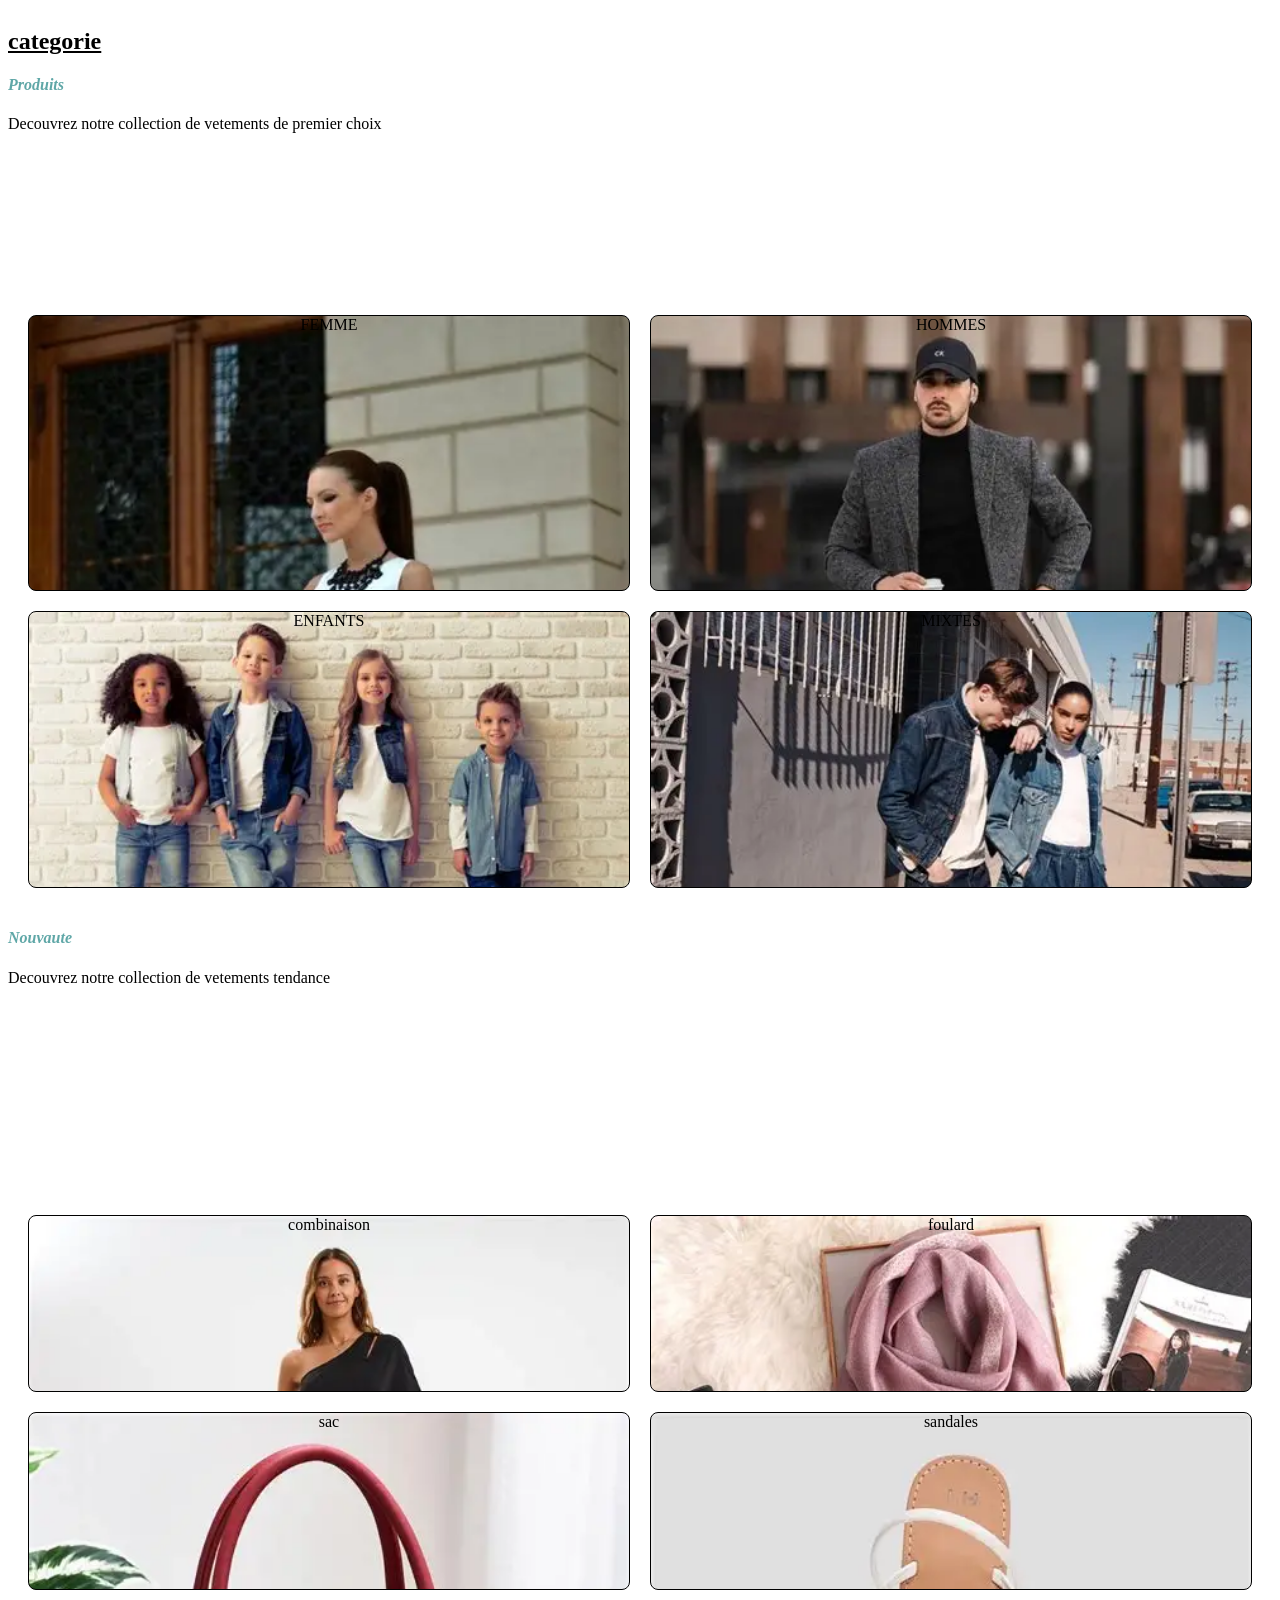
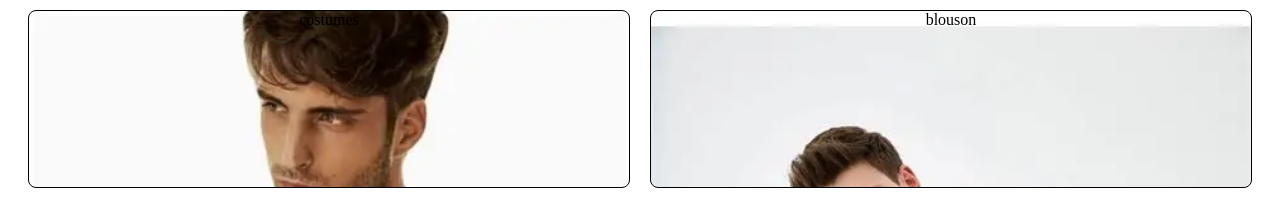
<file: categorie/index.html>
<!DOCTYPE html>
<html lang="en">
<head>
    <meta charset="UTF-8">
    <meta name="viewport" content="width=device-width, initial-scale=1.0">
    <title>LUNARAH</title>
    <link rel="stylesheet" href="style.css">
</head>
<body>
    <section>
        <section id="categorie1">
            <div class="titre">
                <h2><u>categorie</u></h2>
                <article>
                  <h1><em>Produits</em></h1>
                  <p>Decouvrez notre collection de vetements de premier choix</p>
                </article>
            </div>
            <div class="article">
                <div class="sexes fem">
                   <a href="femme">FEMME</a>
                </div>
                <div class="sexes hom">
                   <a href="hommes">HOMMES</a>
                </div>
                <div class="sexes enf">
                   <a href="enfants">ENFANTS</a>
                </div>
                <div class="sexes mix">
                   <a href="mixtes">MIXTES</a>
                </div>
            </div>
        </section>
        <section id="nouveau">
            <div class="titre">
                <article>
                  <h1><em>Nouvaute</em></h1>
                  <p>Decouvrez notre collection de vetements tendance</p>
                </article>
            </div>
            <div class="article">
                <div class="articles combi">
                   <a href="combinaison">combinaison</a>
                </div>
                <div class="articles foulard">
                   <a href="foulard">foulard</a>
                </div>
                <div class="articles sac">
                   <a href="sac">sac</a>
                </div>
                <div class="articles sandales">
                   <a href="sandales">sandales</a>
                </div>
                <div class="articles costumes">
                   <a href="costumes">costumes</a>
                </div>
                <div class="articles blouson">
                   <a href="blouson">blouson</a>
                </div>
            </div>
        </section>
    </section>
</body>
</html>
</file>
<file: categorie/style.css>
body{

}
em{
    color: rgb(95, 167, 167);
}
#categorie1{
    height: 100vh;
    display: flex;
    flex-direction: column;
}
#nouveau{
    height: 100vh;
    display: flex;
    flex-direction: column;
}
.titre{
    flex: 2;
}
.article{
    flex: 4;
    display: grid;
    grid-template-columns: 1fr 1fr;
    gap: 20px;
    padding: 20px;
}
.sexes{
    border: 1px solid black;
    border-radius: 8px;
    display: flex;
    justify-content: center;
    transition: transform 0.3s;
}
.sexes:hover{
  transform: translateY(-5px);
}
a{
    text-decoration: none;
    color: black;
}
.fem{
    background-image: url(femmes.webp);
    background-repeat: no-repeat;
    background-size: cover;
}
.hom{
    background-image: url(hommes.webp);
    background-repeat: no-repeat;
    background-size: cover;
}
.enf{
    background-image: url(enfants.webp);
    background-repeat: no-repeat;
    background-size: cover;
}
.mix{
     background-image: url(mixtes.webp);
     background-repeat: no-repeat;
     background-size: cover;
}
.articles{
    border: 1px solid black;
    border-radius: 8px;
    display: flex;
    justify-content: center;
    transition: transform 0.3s;
}
.articles:hover{
  transform: translateY(-5px);
}
.sac{
    background-image: url(sac.webp);
    background-repeat: no-repeat;
    background-size: cover;
}
.foulard{
    background-image: url(foulard.webp);
    background-repeat: no-repeat;
    background-size: cover;
}
.sandales{
    background-image: url(sandales.webp);
    background-repeat: no-repeat;
    background-size: cover;
}
.combi{
    background-image: url(combi.webp);
    background-repeat: no-repeat;
    background-size: cover;
}
.costumes{
    background-image: url(costumes.webp);
    background-repeat: no-repeat;
    background-size: cover;
}
.blouson{
    background-image: url(blouson.webp);
    background-repeat: no-repeat;
    background-size: cover;
}
</file>
